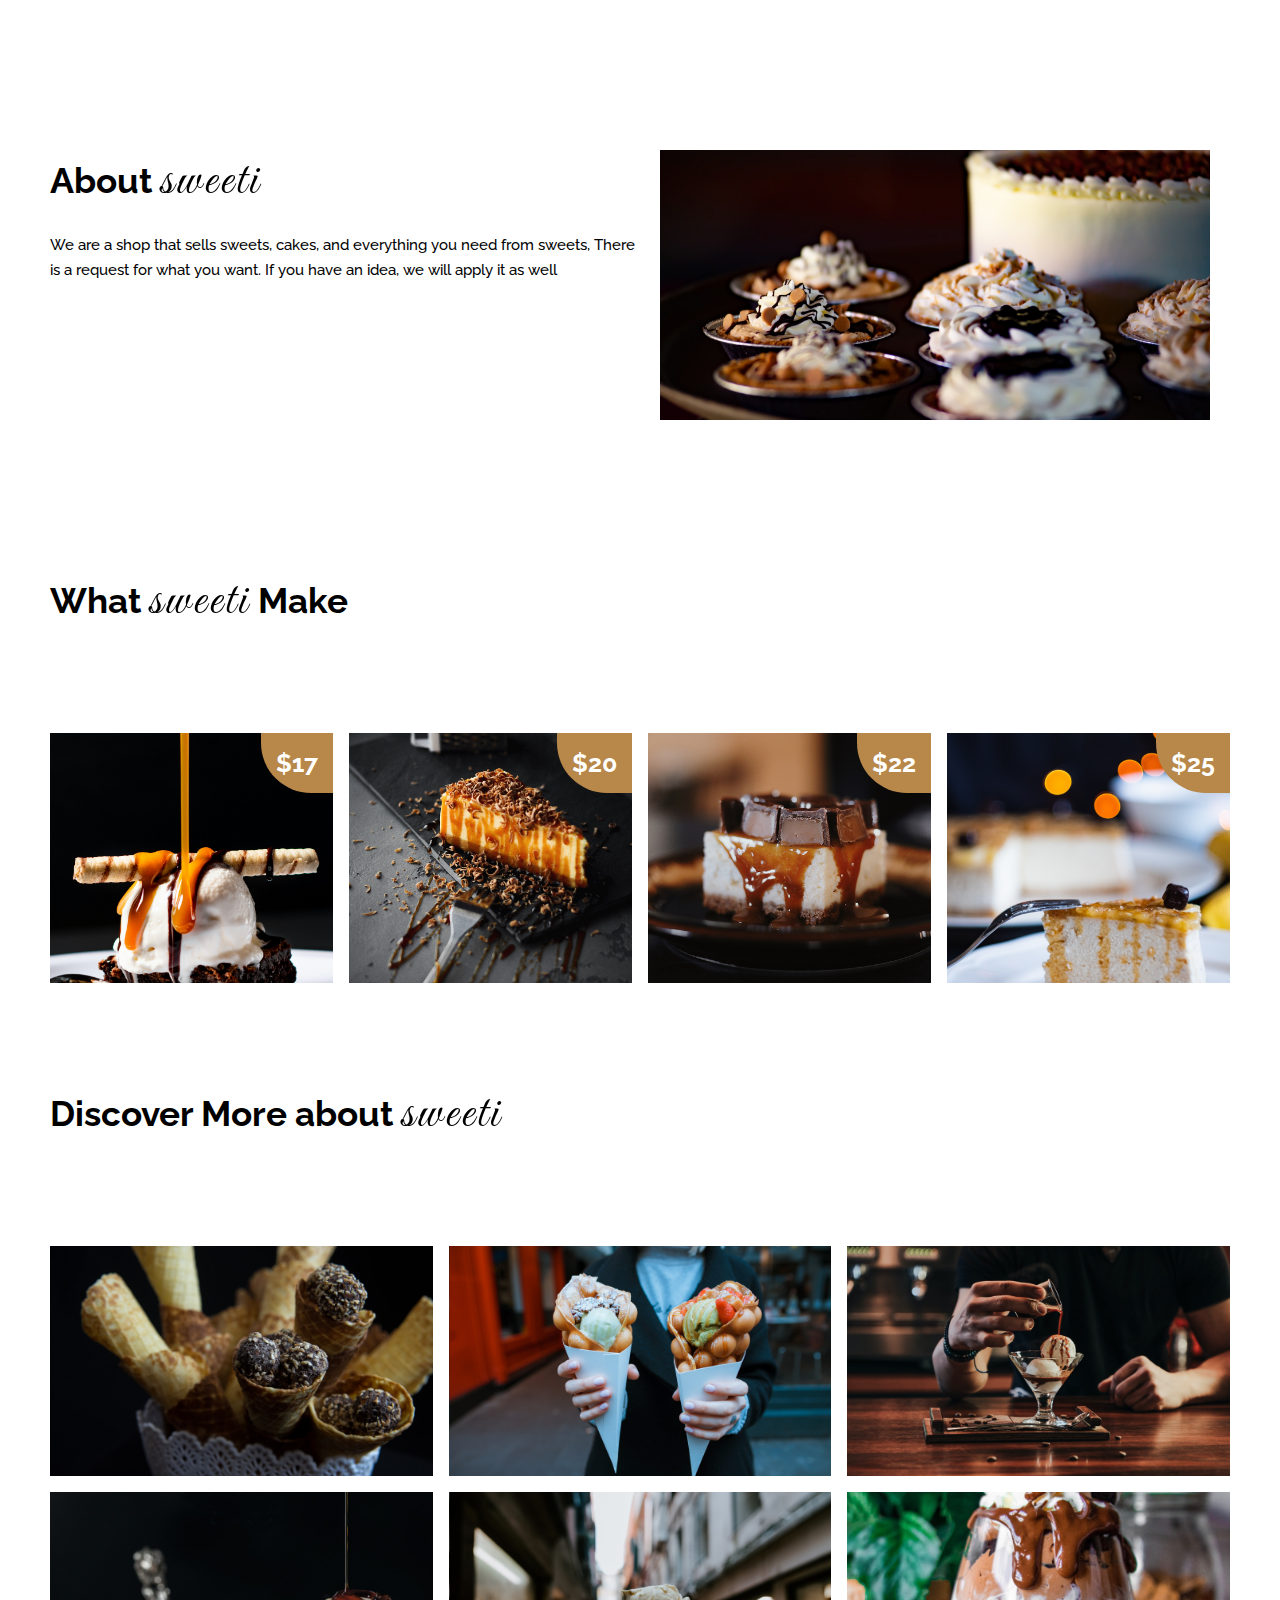
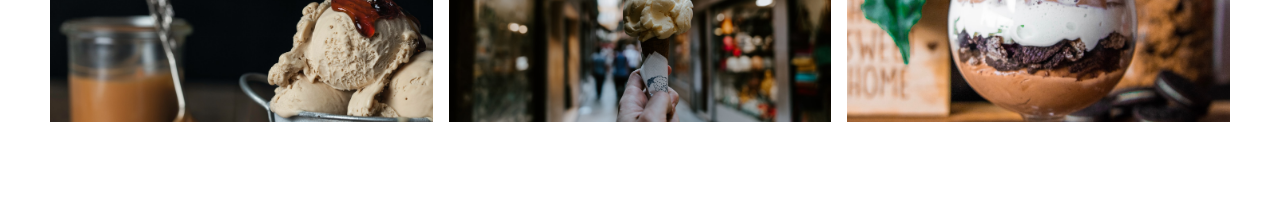
<file: about.html>
<!DOCTYPE html>
<html lang="en" >
  <meta charset="UTF-8">
  <meta name="viewport" content="width=device-width, initial-scale=1, shrink-to-fit=no">
  <link rel="stylesheet" href="about.css">
  <link href='https://fonts.googleapis.com/css?family=Raleway' rel='stylesheet'>
  <link href='http://fonts.googleapis.com/css?family=Great+Vibes' rel='stylesheet'>
  <link href="https://fonts.googleapis.com/css2?family=Dancing+Script:wght@500&display=swap" rel="stylesheet">
<head>
  <title>about</title>
<link rel="stylesheet" href="about.css">
</head>
<body>
   <section class="about">
        <div class="description">
            <h1>About <span>sweeti</span></h1>
            <p>We are a shop that sells sweets, cakes, and everything you need from sweets, There is a request for what you want. If you have an idea, we will apply it as well</p>

        </div>
        <div class="image"></div>
    </section>
    <h1 class="title">What <span>sweeti</span> Make</h1>
    <section class="products">
        <div class="box">
            <h2>$17</h2>
        </div>
        <div class="box">
            <h2>$20</h2>
        </div>
        <div class="box">
            <h2>$22</h2>
        </div>
        <div class="box">
            <h2>$25</h2>
        </div>
    </section>
    <h1 class="title">Discover More about <span>sweeti</span></h1>
    <section class="gallery">
        <div class="img"></div>
        <div class="img"></div>
        <div class="img"></div>
        <div class="img"></div>
        <div class="img"></div>
        <div class="img"></div>
   </section>
</body>
</html>
</file>
<file: about.css>
@import url(https://cdnjs.cloudflare.com/ajax/libs/font-awesome/4.6.3/css/font-awesome.css);

*{
    margin: 0;
    padding: 0;
    box-sizing: border-box;
}
.about{
    display: grid;
    grid-template-columns: 1fr 1fr;
    padding: 100px 50px ;
}
.description{
    height: 100%;
    text-align: left;
    padding: 50px 0;
}
.description h1{
    font-size: 35px;
    font-weight: 700;
    font-family: 'Raleway',sans-serif;
    padding-bottom: 20px;
}
span{
    font-size: 50px;
    font-family: 'Great Vibes',sans-serif;
    font-weight: 100;
    letter-spacing: 3px;
}
.description p{
    font-size: 15px;
    font-family: 'Raleway',sans-serif;
    font-weight: 500;
    line-height: 25px;
}
.image{
    width: auto;
    height: 270px;
    background-position: center;
    background-size: cover;
    background-image: url(img/about.jpg);
    display: flex;
    justify-content: center;
    align-items: center;
    margin: 50px 20px;
}
.title{
    padding: 0 50px;
    font-size: 35px;
    font-family: 'Raleway',sans-serif;
    font-weight: 700;
}
.products{
    padding: 100px 50px;
    display: grid;
    grid-template-columns: 1fr 1fr 1fr 1fr;
    grid-auto-rows: 250px;
    grid-gap: 1em;
}
.box{
    background-position: center;
    background-size: cover;
    background-image: url(img/1.jpg);
    position: relative;
}
.box:nth-child(2){
    background-image: url(img/2.jpg);
}
.box:nth-child(3){
    background-image: url(img/3.jpg);
}
.box:nth-child(4){
    background-image: url(img/4.jpg);
}
.box h2{
    font-size: 25px;
    font-family: 'Raleway',sans-serif;
    font-weight: 700;
    color: #fff;
    position: absolute;
    top: 0;
    right: 0;
    background: #b8874a;
    padding: 15px;
    border-bottom-left-radius: 50px;
}
.gallery{
    padding: 100px 50px;
    display: grid;
    grid-template-columns: 1fr 1fr 1fr;
    grid-auto-rows: 230px;
    grid-gap: 1em;
}
.img{
    background-position: center;
    background-size: cover;
    background-image: url(img/img1.jpg);
}
.img:nth-child(2){
    background-image: url(img/img2.jpg);
}
.img:nth-child(3){
    background-image: url(img/img3.jpg);
}
.img:nth-child(4){
    background-image: url(img/img4.jpg);
}
.img:nth-child(5){
    background-image: url(img/img5.jpg);
}
.img:nth-child(6){
    background-image: url(img/img6.jpg);
}
</file>
